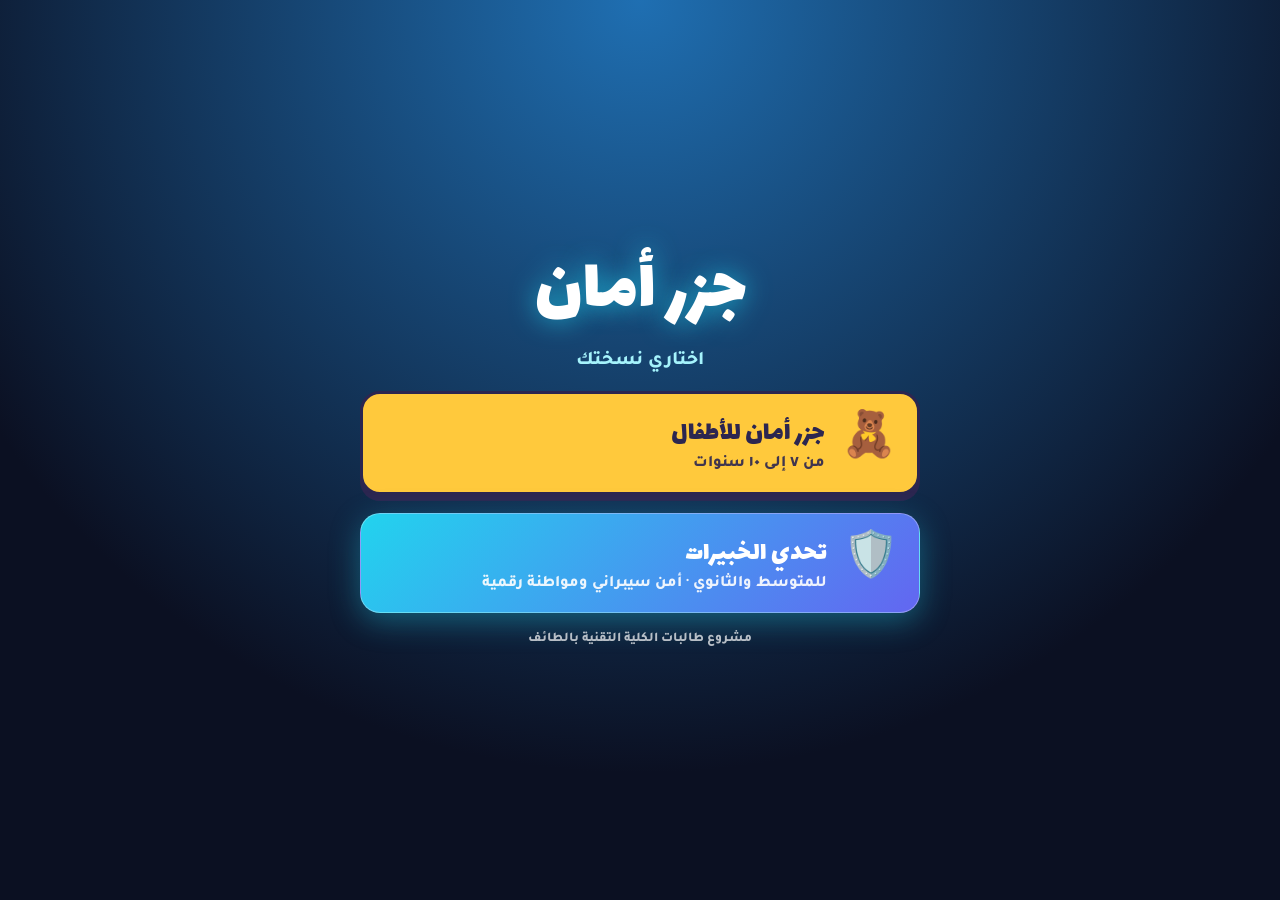
<file: saudi/index.html>
<!doctype html>
<html lang="ar" dir="rtl">
<head>
<meta charset="utf-8">
<meta name="viewport" content="width=device-width,initial-scale=1">
<title>جزر أمان</title>
<!-- the booth QR points here: each visitor picks the edition for her age -->
<link rel="preconnect" href="https://fonts.googleapis.com">
<link rel="stylesheet" href="https://fonts.googleapis.com/css2?family=Tajawal:wght@500;800&family=Lalezar&display=swap">
<style>
*{box-sizing:border-box}
body{margin:0;min-height:100vh;min-height:100dvh;display:grid;place-items:center;padding:24px 16px;font-family:"Tajawal",system-ui,sans-serif;color:#fff;
 background:radial-gradient(circle at 50% 0%,#1f6fb2 0%,#0b1022 70%)}
main{width:100%;max-width:560px;display:grid;gap:18px;text-align:center}
h1{margin:0;font-family:"Lalezar","Tajawal",sans-serif;font-weight:400;font-size:clamp(3rem,14vw,4.6rem);line-height:1.1;text-shadow:0 0 26px rgba(34,211,238,.7)}
p{margin:0;font-weight:800;font-size:1.2rem;color:#a5f3fc}
a{display:flex;align-items:center;gap:16px;text-decoration:none;color:inherit;text-align:right;border-radius:20px;padding:18px 20px;transition:transform .15s}
a:active{transform:scale(.97)}
a i{font-style:normal;font-size:2.8rem;line-height:1}
a b{display:block;font-family:"Lalezar","Tajawal",sans-serif;font-weight:400;font-size:1.7rem}
a span{display:block;font-weight:800;font-size:1rem;opacity:.9}
.kids{background:#ffc93c;color:#2c2650;box-shadow:0 6px 0 #2c2650;border:3px solid #2c2650}
.teen{background:linear-gradient(135deg,#22d3ee,#6366f1);box-shadow:0 8px 30px rgba(34,211,238,.35);border:1px solid rgba(255,255,255,.3)}
small{opacity:.7;font-weight:800}
</style>
</head>
<body>
<main>
  <h1>جزر أمان</h1>
  <p>اختاري نسختك</p>
  <a class="kids" href="kids.html"><i>🧸</i><div><b>جزر أمان للأطفال</b><span>من ٧ إلى ١٠ سنوات</span></div></a>
  <a class="teen" href="../teen/"><i>🛡️</i><div><b>تحدي الخبيرات</b><span>للمتوسط والثانوي · أمن سيبراني ومواطنة رقمية</span></div></a>
  <small>مشروع طالبات الكلية التقنية بالطائف</small>
</main>
</body>
</html>
</file>
